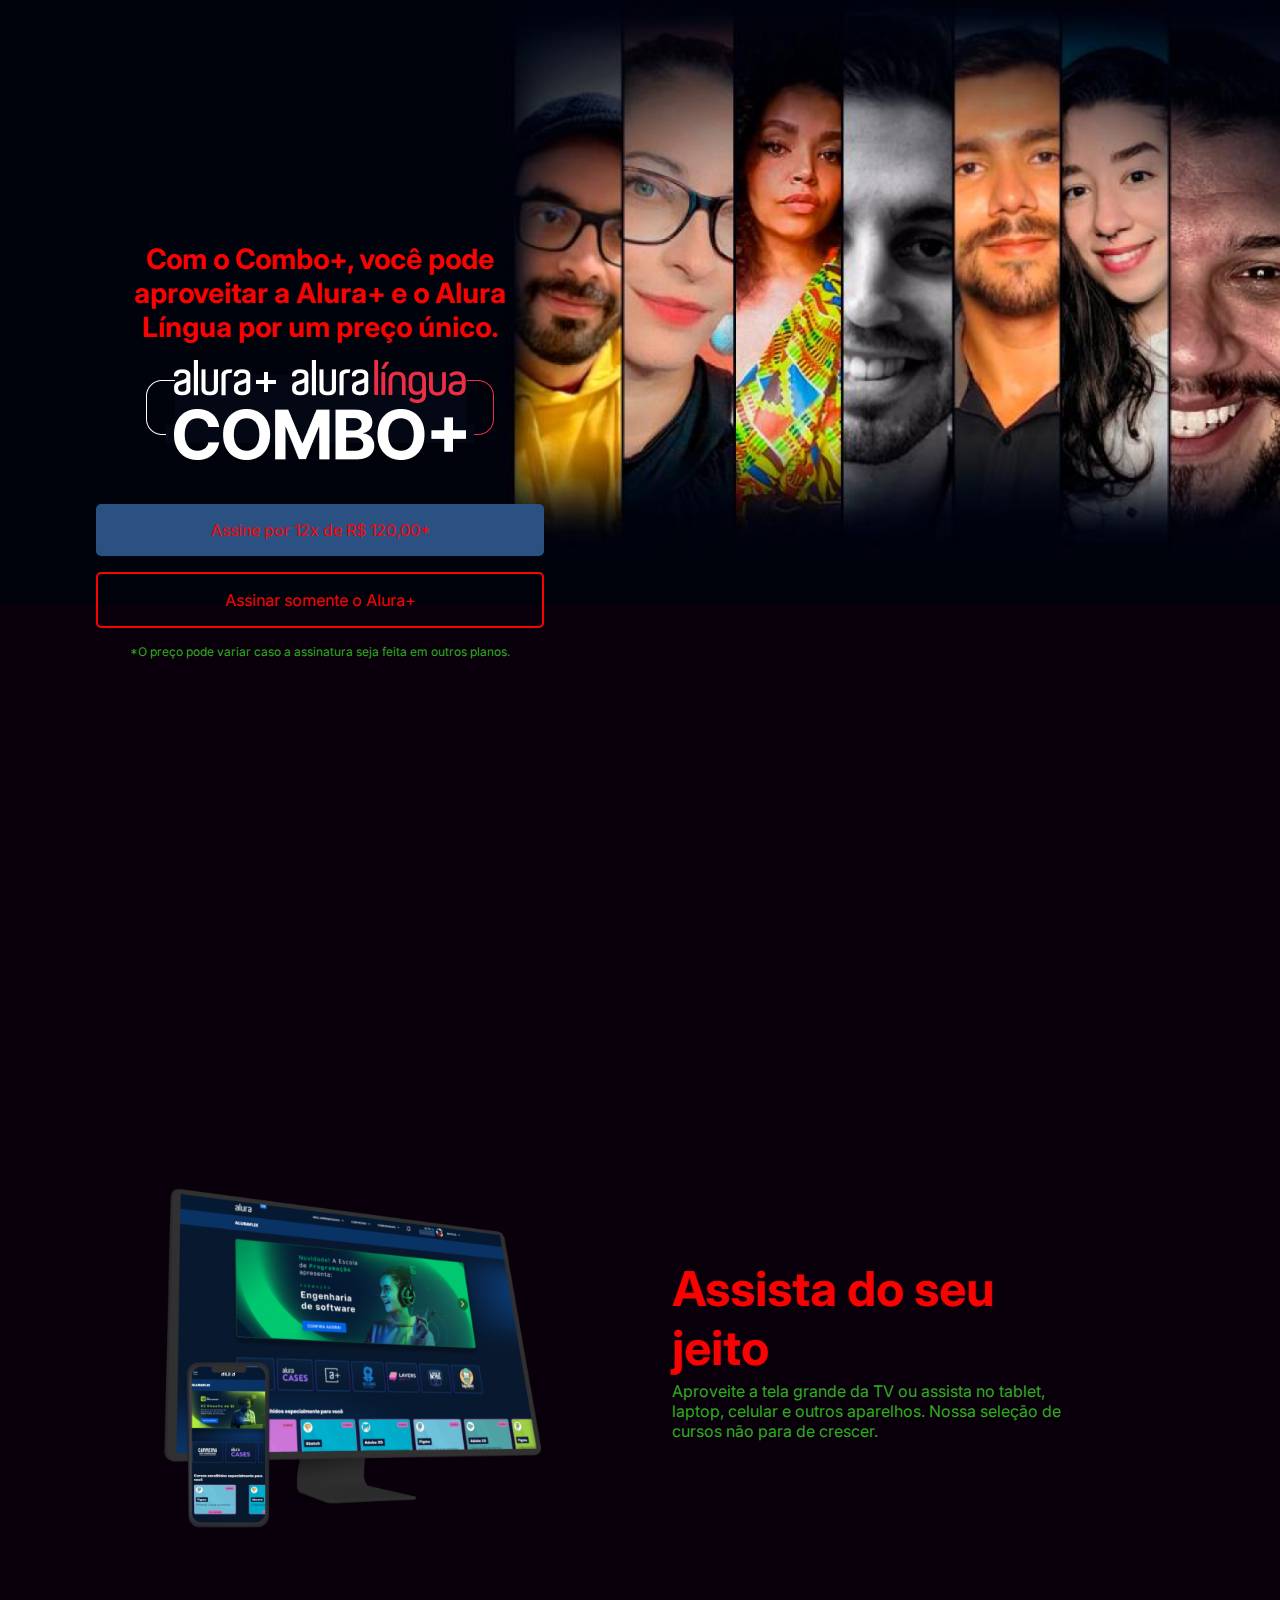
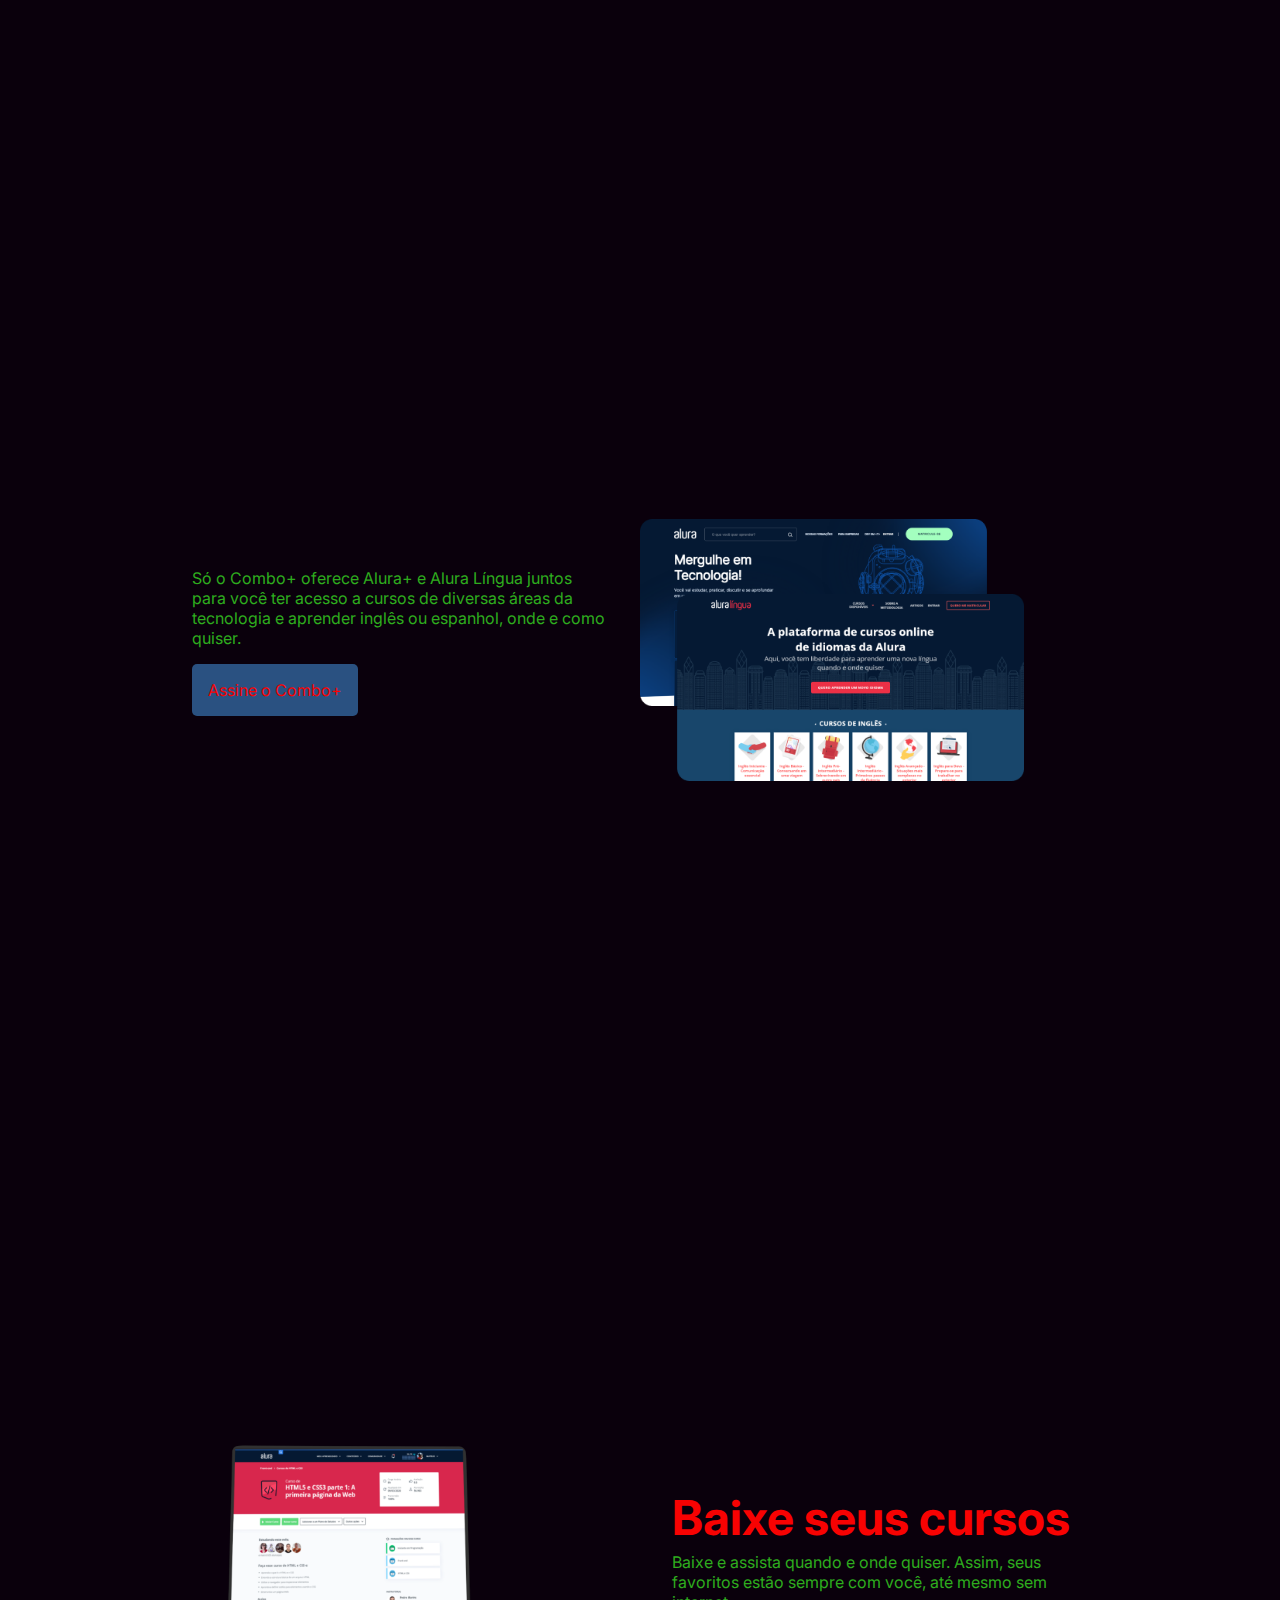
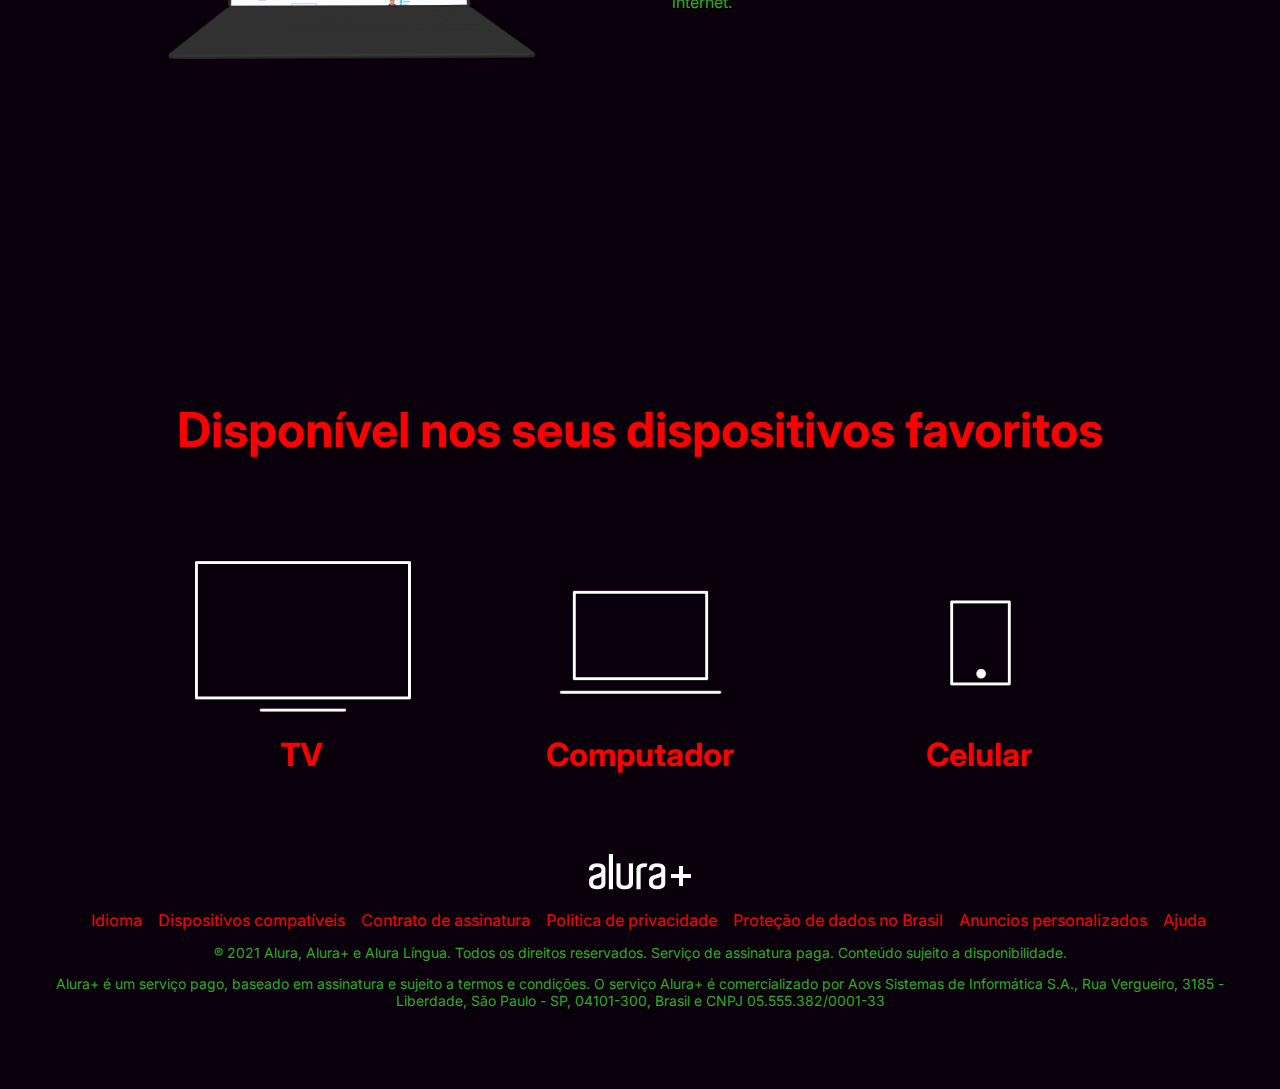
<file: aluraplus-aula04/index.html>
<!DOCTYPE html>
<html>

<head>
    <title>Alura Plus</title>
    <meta charset="UTF-8">
    <meta name="viewport" content="width=device-width, initial-scale=1">
    <link rel="stylesheet" href="styles.css">
    <link rel="preconnect" href="https://fonts.googleapis.com">
    <link rel="preconnect" href="https://fonts.gstatic.com" crossorigin>
    <link href="https://fonts.googleapis.com/css2?family=Inter:wght@400;700&display=swap" rel="stylesheet">
</head>

<body>
    <section class="principal container">
        <div class="container__caixa">
            <h1 class="container__titulo">Com o Combo+, você pode aproveitar a Alura+ e o Alura Língua por um preço
                único.</h1>
            <img src="img/Combo.png" alt="O combo+ é a junção do alura+ e o alura língua" class="container__imagem">
            <a href="www.alura.com.br" class="container__botao">Assine por 12x de R$ 120,00*</a>
            <a href="www.alura.com.br" class="container__botao botao_secundario">Assinar somente o Alura+</a>
            <p class="container__aviso">*O preço pode variar caso a assinatura seja feita em outros planos.</p>
        </div>
    </section>

    <section class="container secundario">
        <img src="img/Plataformas.png" alt="Um monitor e um celular com a alura plus aberta" class="secundario__imagem">
        <div class="container__descricao">
            <h2 class="descricao__titulo">Assista do seu jeito</h2>
            <p class="descricao__texto">Aproveite a tela grande da TV ou assista no tablet, laptop, celular e outros
                aparelhos. Nossa seleção de cursos não para de crescer.</p>
        </div>
    </section>

    <section class="container secundario">
        <div class="container__descricao">
            <p class="descricao__texto">
                Só o Combo+ oferece Alura+ e Alura Língua juntos para você ter acesso a cursos de diversas áreas da
                tecnologia e aprender inglês ou espanhol, onde e como quiser.
            </p>
            <a href="www.alura.com.br" class="container__botao secundario__botao" container>Assine o Combo+</a>
        </div>
        <img src="img/Telas.png" alt="Tela do alura+ e alura língua" class="secundario__imagem">
    </section>

    <section class="container secundario">
        <img src="img/Notebook.png" alt="Notebook com a página do curso HTML5 e CSS3 da Alura aberta"
            class="secundario__imagem">
        <div class="container__descricao">
            <h2 class="descricao__titulo">Baixe seus cursos</h2>
            <p class="descricao__texto">Baixe e assista quando e onde quiser. Assim, seus favoritos estão sempre com
                você, até mesmo sem internet.</p>
        </div>
    </section>

    <section class="dispositivos">
        <h2 class="dispositivos__titulo">Disponível nos seus dispositivos favoritos</h2>
        <ul class="dispositivos__lista">
            <li>
                <img src="img/tv.png" alt="Ícone de televisão">
                <h3 class="lista__item">TV</h3>
            </li>
            <li>
                <img src="img/computador.png" alt="Ícone de computador">
                <h3 class="lista__item">Computador</h3>
            </li>
            <li>
                <img src="img/celular.png" alt="Ícone de celular">
                <h3 class="lista__item">Celular</h3>
            </li>
        </ul>
    </section>

    <footer class="rodape">
        <img src="img/Logo.png" alt="Alura+" class="rodape__logo">
        <ul class="rodape__lista">
            <li class="lista__link">
                <a href="#">Idioma</a>
            </li>
            <li class="lista__link">
                <a href="#">Dispositivos compatíveis</a>
            </li>
            <li class="lista__link">
                <a href="#">Contrato de assinatura</a>
            </li>
            <li class="lista__link">
                <a href="#">Politica de privacidade</a>
            </li>
            <li class="lista__link">
                <a href="#">Proteção de dados no Brasil</a>
            </li>
            <li class="lista__link">
                <a href="#">Anuncios personalizados</a>
            </li>
            <li class="lista__link">
                <a href="#">Ajuda</a>
            </li>
        </ul>
        <p class="rodape__texto">® 2021 Alura, Alura+ e Alura Língua. Todos os direitos reservados. Serviço de
            assinatura paga. Conteúdo sujeito a disponibilidade.</p>
        <p class="rodape__texto">Alura+ é um serviço pago, baseado em assinatura e sujeito a termos e condições. O
            serviço Alura+ é comercializado por Aovs Sistemas de Informática S.A., Rua Vergueiro, 3185 - Liberdade, São
            Paulo - SP, 04101-300, Brasil e CNPJ 05.555.382/0001-33</p>
    </footer>

</body>

</html>
</file>
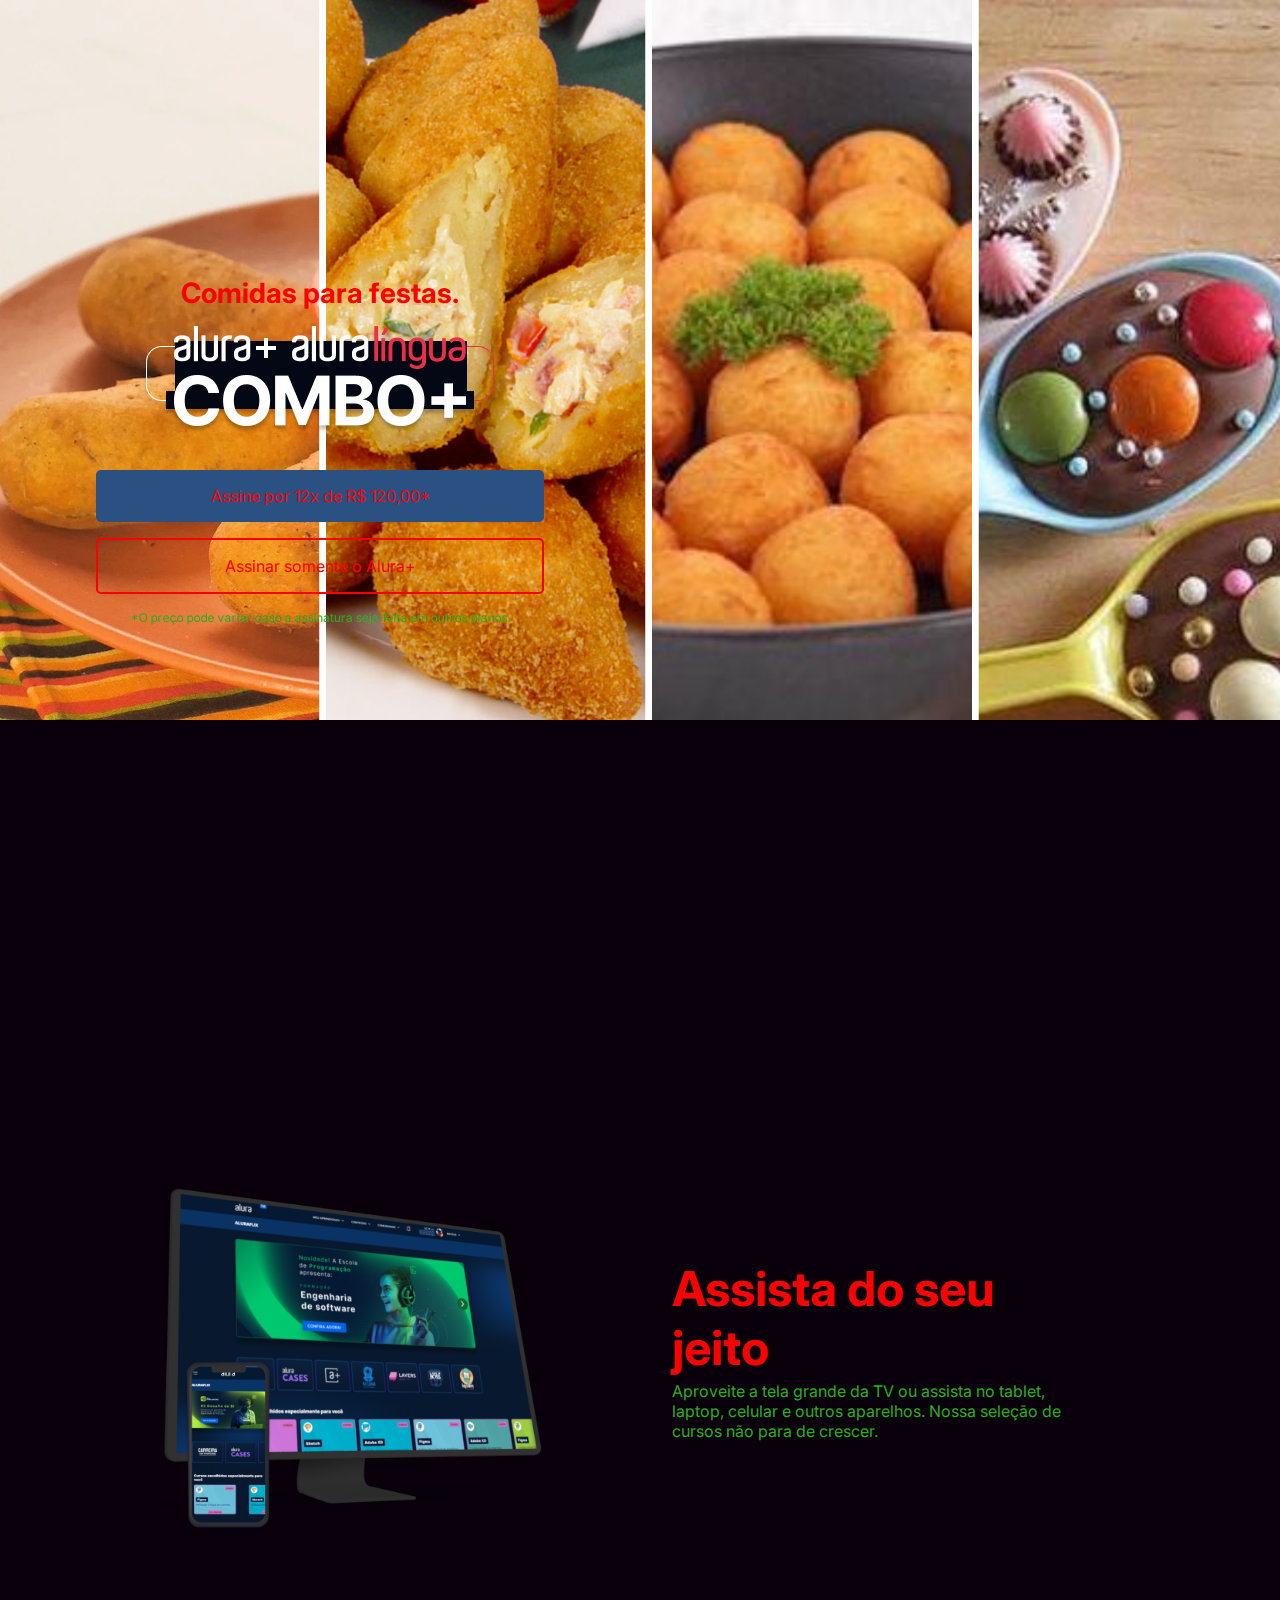
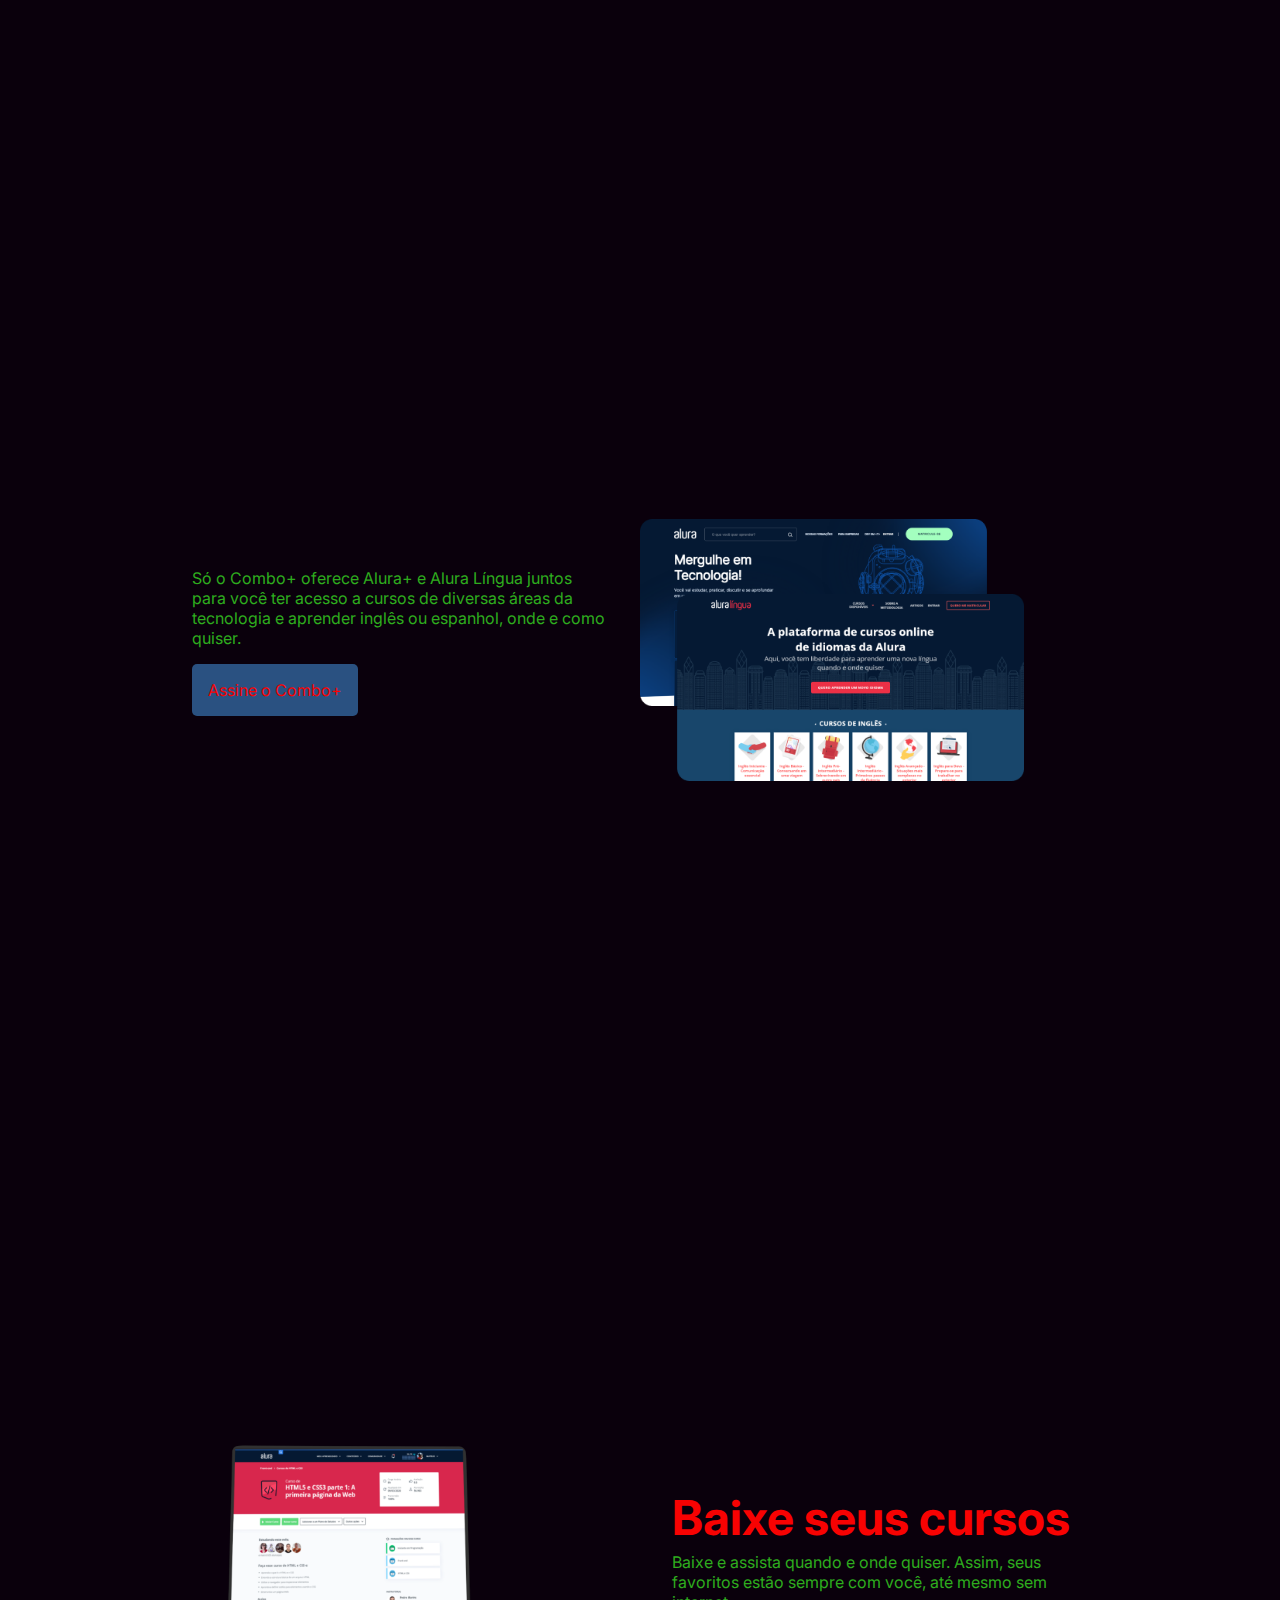
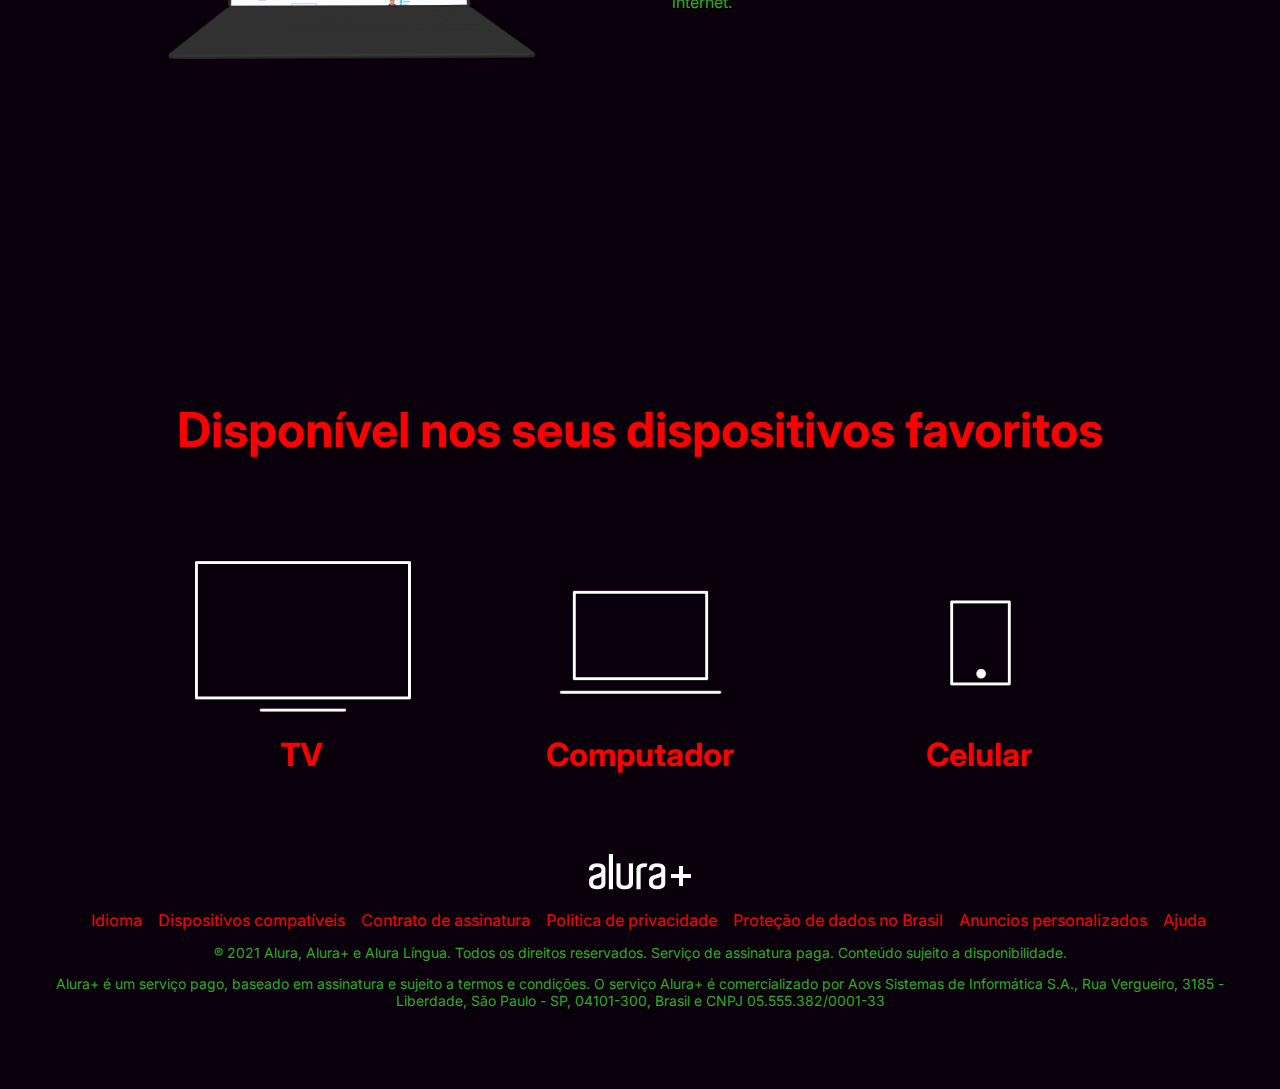
<file: alura-html-main/aluraplus-aula04/index.html>
<!DOCTYPE html>
<html>

<head>
    <title>Alura Plus</title>
    <meta charset="UTF-8">
    <meta name="viewport" content="width=device-width, initial-scale=1">
    <link rel="stylesheet" href="styles.css">
    <link rel="preconnect" href="https://fonts.googleapis.com">
    <link rel="preconnect" href="https://fonts.gstatic.com" crossorigin>
    <link href="https://fonts.googleapis.com/css2?family=Inter:wght@400;700&display=swap" rel="stylesheet">
</head>

<body>
    <section class="principal container">
        <div class="container__caixa">
            <h1 class="container__titulo">Comidas para festas.</h1>
            <img src="img/Combo.png" alt="O combo+ é a junção do alura+ e o alura língua" class="container__imagem">
            <a href="www.alura.com.br" class="container__botao">Assine por 12x de R$ 120,00*</a>
            <a href="www.alura.com.br" class="container__botao botao_secundario">Assinar somente o Alura+</a>
            <p class="container__aviso">*O preço pode variar caso a assinatura seja feita em outros planos.</p>
        </div>
    </section>

    <section class="container secundario">
        <img src="img/Plataformas.png" alt="Um monitor e um celular com a alura plus aberta" class="secundario__imagem">
        <div class="container__descricao">
            <h2 class="descricao__titulo">Assista do seu jeito</h2>
            <p class="descricao__texto">Aproveite a tela grande da TV ou assista no tablet, laptop, celular e outros
                aparelhos. Nossa seleção de cursos não para de crescer.</p>
        </div>
    </section>

    <section class="container secundario">
        <div class="container__descricao">
            <p class="descricao__texto">
                Só o Combo+ oferece Alura+ e Alura Língua juntos para você ter acesso a cursos de diversas áreas da
                tecnologia e aprender inglês ou espanhol, onde e como quiser.
            </p>
            <a href="www.alura.com.br" class="container__botao secundario__botao" container>Assine o Combo+</a>
        </div>
        <img src="img/Telas.png" alt="Tela do alura+ e alura língua" class="secundario__imagem">
    </section>

    <section class="container secundario">
        <img src="img/Notebook.png" alt="Notebook com a página do curso HTML5 e CSS3 da Alura aberta"
            class="secundario__imagem">
        <div class="container__descricao">
            <h2 class="descricao__titulo">Baixe seus cursos</h2>
            <p class="descricao__texto">Baixe e assista quando e onde quiser. Assim, seus favoritos estão sempre com
                você, até mesmo sem internet.</p>
        </div>
    </section>

    <section class="dispositivos">
        <h2 class="dispositivos__titulo">Disponível nos seus dispositivos favoritos</h2>
        <ul class="dispositivos__lista">
            <li>
                <img src="img/tv.png" alt="Ícone de televisão">
                <h3 class="lista__item">TV</h3>
            </li>
            <li>
                <img src="img/computador.png" alt="Ícone de computador">
                <h3 class="lista__item">Computador</h3>
            </li>
            <li>
                <img src="img/celular.png" alt="Ícone de celular">
                <h3 class="lista__item">Celular</h3>
            </li>
        </ul>
    </section>

    <footer class="rodape">
        <img src="img/Logo.png" alt="Alura+" class="rodape__logo">
        <ul class="rodape__lista">
            <li class="lista__link">
                <a href="#">Idioma</a>
            </li>
            <li class="lista__link">
                <a href="#">Dispositivos compatíveis</a>
            </li>
            <li class="lista__link">
                <a href="#">Contrato de assinatura</a>
            </li>
            <li class="lista__link">
                <a href="#">Politica de privacidade</a>
            </li>
            <li class="lista__link">
                <a href="#">Proteção de dados no Brasil</a>
            </li>
            <li class="lista__link">
                <a href="#">Anuncios personalizados</a>
            </li>
            <li class="lista__link">
                <a href="#">Ajuda</a>
            </li>
        </ul>
        <p class="rodape__texto">® 2021 Alura, Alura+ e Alura Língua. Todos os direitos reservados. Serviço de
            assinatura paga. Conteúdo sujeito a disponibilidade.</p>
        <p class="rodape__texto">Alura+ é um serviço pago, baseado em assinatura e sujeito a termos e condições. O
            serviço Alura+ é comercializado por Aovs Sistemas de Informática S.A., Rua Vergueiro, 3185 - Liberdade, São
            Paulo - SP, 04101-300, Brasil e CNPJ 05.555.382/0001-33</p>
    </footer>

</body>

</html>
</file>
<file: aluraplus-aula04/styles.css>
:root {
    --branco-principal: #f80202;
    --cinza-secundario: #2eac1e;
    --botao-azul: #2a5181;
    --cor-de-fundo: #0a000c;
    --fonte-principal: 'Inter';
    --botao-azul-efeito: #eeea14;
}

body {
    background-color: var(--cor-de-fundo);
    color: var(--branco-principal);
    font-family: var(--fonte-principal);
    font-size: 16px;
    font-weight: 400;
}

* {
    margin: 0;
    padding: 0;
}

.principal {
    background-image: url("img/Background.png");
    background-repeat: no-repeat;
    background-size: contain;
    align-items: center;
    text-align: center;
}

.container {
    height: 100vh;
    display: grid;
    grid-template-columns: 50% 50%;
}

.container__botao {
    background-color: var(--botao-azul);
    border-radius: 5px;
    padding: 1em;
    color: var(--branco-principal);
    display: block;
    text-decoration: none;
    margin-bottom: 1em;
}

.botao_secundario {
    background-color: transparent;
    border: 2px solid var(--branco-principal)
}

.container__aviso {
    font-size: 12px;
    color: var(--cinza-secundario);
}

.container__titulo {
    font-size: 28px;
    font-weight: 700;
}

.container__imagem {
    margin: 1em 0 2em 0;
}

.container__caixa {
    margin: 0 6em;
}

.secundario__imagem {
    width: 80%;
}

.secundario {
    align-items: center;
    margin: 0 10em;
}

.descricao__titulo {
    font-weight: 700;
    font-size: 48px;
    color: var(--branco-principal);
    margin-bottom: 0.1em;
}

.descricao__texto {
    color: var(--cinza-secundario);
}

.secundario__botao {
    display: inline-block;
    margin-top: 1em;
}

.container__descricao {
    padding: 2em;
}

.dispositivos__lista {
    display: flex;
    justify-content: center;
    list-style-type: none;
    margin: 5em 0;
}

.dispositivos {
    text-align: center;
}

.dispositivos__titulo {
    font-size: 48px;
    color: var(--branco-principal);
}

.lista__item {
    font-size: 32px;
    color: var(--branco-principal);
}

.rodape {
    text-align: center;
    margin: 5em 3em;
}

.rodape__lista {
    display: flex;
    justify-content: center;
    list-style-type: none;
    margin-top: 1em;
}

.lista__link a{
    text-decoration: none;
    color: var(--branco-principal);
    margin-left: 1em;
}

.rodape__texto {
    margin: 1em 0;
    color: var(--cinza-secundario);
    font-size: 14px;
}

.lista__link a:hover {
    color: var(--botao-azul);
}

.lista__link a:active {
    color: rgb(54, 36, 54);
}

.container__botao:hover {
    background-color: var(--botao-azul-efeito);
    color: var(--cor-de-fundo);
}
</file>
<file: alura-html-main/aluraplus-aula04/styles.css>
:root {
    --branco-principal: #f80202;
    --cinza-secundario: #2eac1e;
    --botao-azul: #2a5181;
    --cor-de-fundo: #0a000c;
    --fonte-principal: 'Inter';
    --botao-azul-efeito: #eeea14;
}

body {
    background-color: var(--cor-de-fundo);
    color: var(--branco-principal);
    font-family: var(--fonte-principal);
    font-size: 16px;
    font-weight: 400;
}

* {
    margin: 0;
    padding: 0;
}

.principal {
    background-image: url("img/comida.png");
    background-repeat: no-repeat;
    background-size: contain;
    align-items: center;
    text-align: center;
}

.container {
    height: 100vh;
    display: grid;
    grid-template-columns: 50% 50%;
}

.container__botao {
    background-color: var(--botao-azul);
    border-radius: 5px;
    padding: 1em;
    color: var(--branco-principal);
    display: block;
    text-decoration: none;
    margin-bottom: 1em;
}

.botao_secundario {
    background-color: transparent;
    border: 2px solid var(--branco-principal)
}

.container__aviso {
    font-size: 12px;
    color: var(--cinza-secundario);
}

.container__titulo {
    font-size: 28px;
    font-weight: 700;
}

.container__imagem {
    margin: 1em 0 2em 0;
}

.container__caixa {
    margin: 0 6em;
}

.secundario__imagem {
    width: 80%;
}

.secundario {
    align-items: center;
    margin: 0 10em;
}

.descricao__titulo {
    font-weight: 700;
    font-size: 48px;
    color: var(--branco-principal);
    margin-bottom: 0.1em;
}

.descricao__texto {
    color: var(--cinza-secundario);
}

.secundario__botao {
    display: inline-block;
    margin-top: 1em;
}

.container__descricao {
    padding: 2em;
}

.dispositivos__lista {
    display: flex;
    justify-content: center;
    list-style-type: none;
    margin: 5em 0;
}

.dispositivos {
    text-align: center;
}

.dispositivos__titulo {
    font-size: 48px;
    color: var(--branco-principal);
}

.lista__item {
    font-size: 32px;
    color: var(--branco-principal);
}

.rodape {
    text-align: center;
    margin: 5em 3em;
}

.rodape__lista {
    display: flex;
    justify-content: center;
    list-style-type: none;
    margin-top: 1em;
}

.lista__link a{
    text-decoration: none;
    color: var(--branco-principal);
    margin-left: 1em;
}

.rodape__texto {
    margin: 1em 0;
    color: var(--cinza-secundario);
    font-size: 14px;
}

.lista__link a:hover {
    color: var(--botao-azul);
}

.lista__link a:active {
    color: rgb(54, 36, 54);
}

.container__botao:hover {
    background-color: var(--botao-azul-efeito);
    color: var(--cor-de-fundo);
}
</file>
